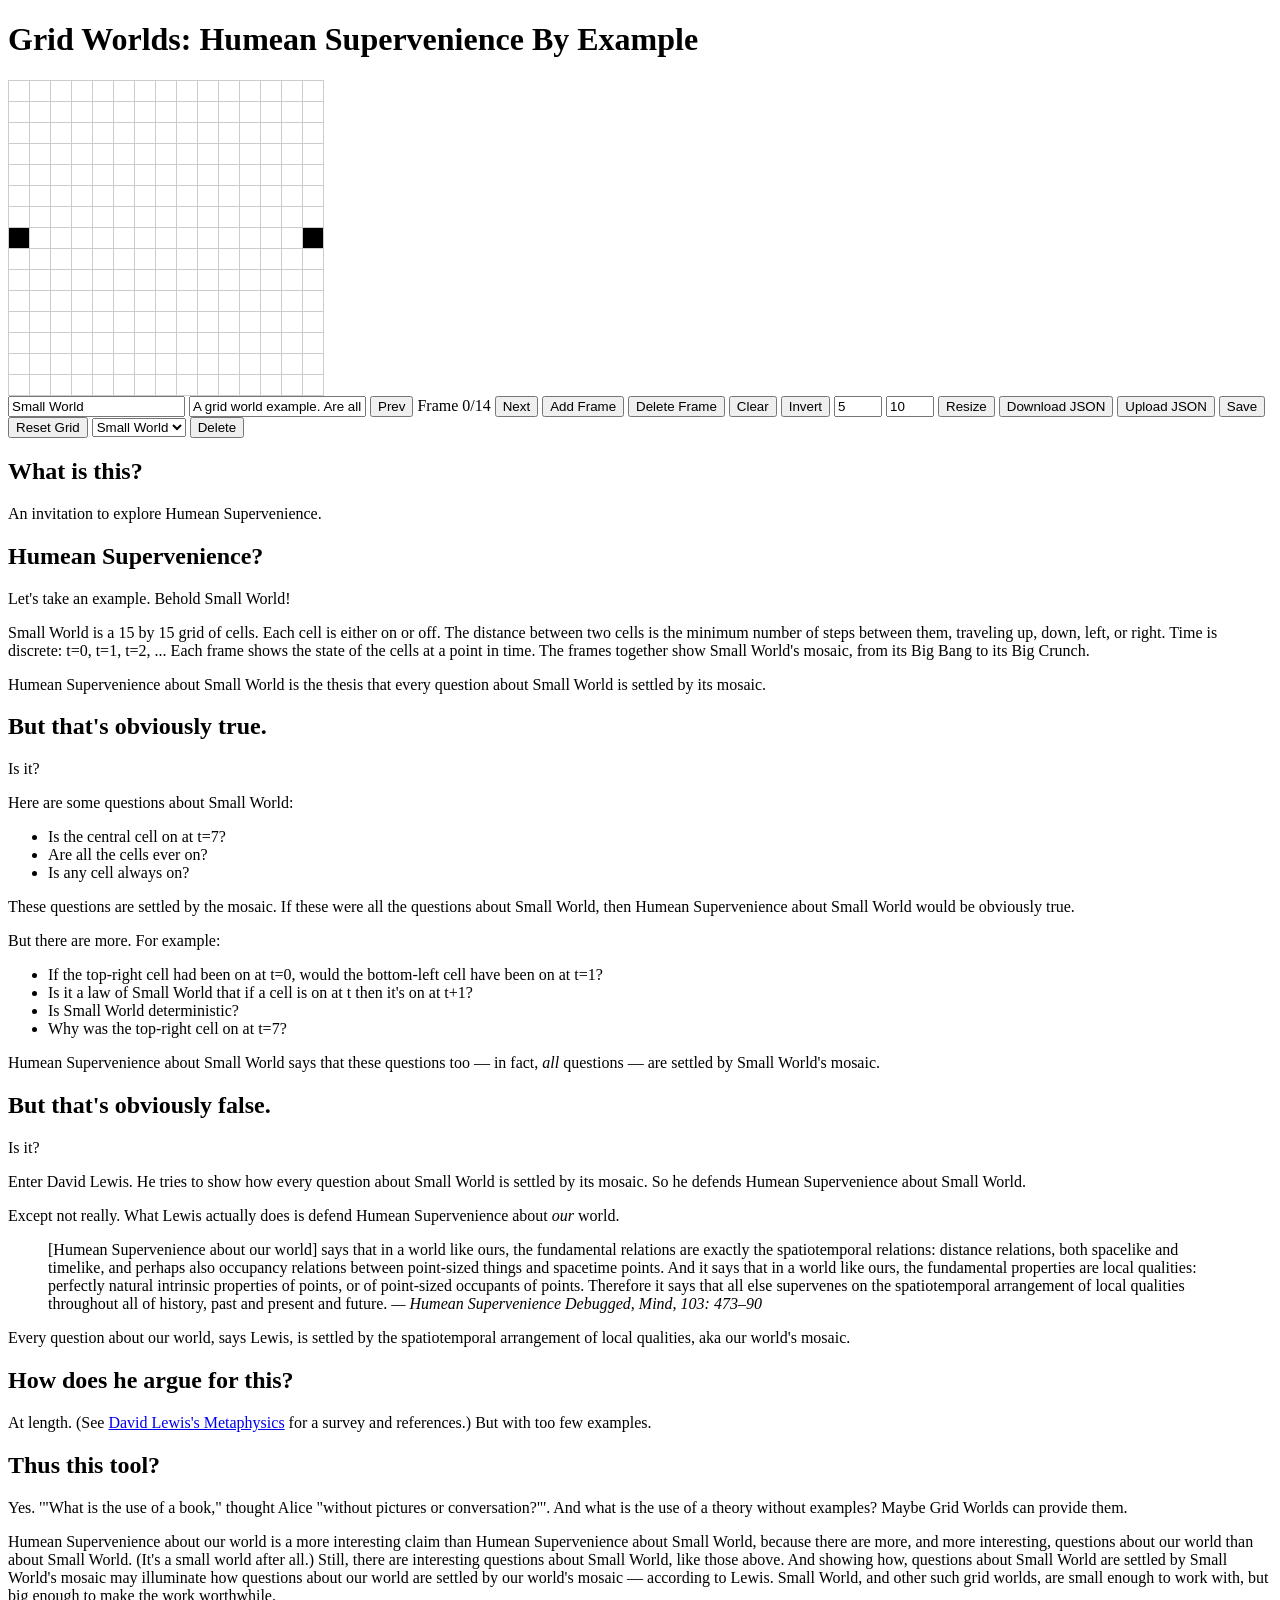
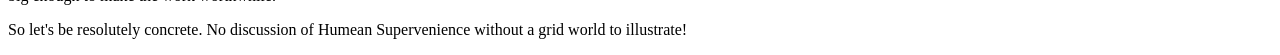
<file: index.html>
<!doctype html>
<html lang="en-UK">
  <head>
    <meta charset="utf-8" />
    <meta name="viewport" content="width=device-width, initial-scale=1" />
    <meta name="author" content="Cosmo Grant" />
    <meta name="description" content="Widget for creating grid worlds to illustrate Humean supervenience." />
    <title>Grid Worlds</title>
    <link rel="stylesheet" href="style.css" />
  </head>
  <body>
    <h1>Grid Worlds: Humean Supervenience By Example</h1>
    <div id="grid" class="grid"></div>
    <div id="controls">
      <input type="text" id="title-input" placeholder="Title" />
      <input type="text" id="description-input" placeholder="Description" />
      <button id="prev-frame-button">Prev</button>
      <span id="frame-indicators"
        >Frame <span id="current-frame-indicator">?</span>/<span id="final-frame-indicator">?</span></span
      >
      <button id="next-frame-button">Next</button>
      <button id="add-frame-button">Add Frame</button>
      <button id="delete-frame-button">Delete Frame</button>
      <button id="clear-frame-button">Clear</button>
      <button id="invert-frame-button">Invert</button>
      <input type="number" id="rows-input" value="5" min="1" max="50" />
      <input type="number" id="cols-input" value="10" min="1" max="50" />
      <button id="resize-button">Resize</button>
      <button id="download-json-button">Download JSON</button>
      <button id="upload-json-button">Upload JSON</button>
      <input type="file" id="upload-json-input" accept=".json" hidden />
      <button id="save-button">Save</button>
      <button id="reset-button">Reset Grid</button>
      <select id="saved-grids"></select>
      <button id="delete-button">Delete</button>
    </div>

    <section id="about">
      <h2>What is this?</h2>
      <p>An invitation to explore Humean Supervenience.</p>
      <h2>Humean Supervenience?</h2>
      <p>Let's take an example. Behold Small World!</p>
      <p>
        Small World is a 15 by 15 grid of cells. Each cell is either on or off. The distance between two cells is the
        minimum number of steps between them, traveling up, down, left, or right. Time is discrete: t=0, t=1, t=2, ...
        Each frame shows the state of the cells at a point in time. The frames together show Small World's mosaic, from
        its Big Bang to its Big Crunch.
      </p>
      <p>
        Humean Supervenience about Small World is the thesis that every question about Small World is settled by its
        mosaic.
      </p>

      <h2>But that's obviously true.</h2>
      <p>Is it?</p>

      <p>Here are some questions about Small World:</p>
      <ul>
        <li>Is the central cell on at t=7?</li>
        <li>Are all the cells ever on?</li>
        <li>Is any cell always on?</li>
      </ul>

      <p>
        These questions are settled by the mosaic. If these were all the questions about Small World, then Humean
        Supervenience about Small World would be obviously true.
      </p>

      <p>But there are more. For example:</p>
      <ul>
        <li>If the top-right cell had been on at t=0, would the bottom-left cell have been on at t=1?</li>
        <li>Is it a law of Small World that if a cell is on at t then it's on at t+1?</li>
        <li>Is Small World deterministic?</li>
        <li>Why was the top-right cell on at t=7?</li>
      </ul>

      <p>
        Humean Supervenience about Small World says that these questions too &mdash; in fact, <em>all</em> questions
        &mdash; are settled by Small World's mosaic.
      </p>

      <h2>But that's obviously false.</h2>
      <p>Is it?</p>

      <p>
        Enter David Lewis. He tries to show how every question about Small World is settled by its mosaic. So he defends
        Humean Supervenience about Small World.
      </p>

      <p>Except not really. What Lewis actually does is defend Humean Supervenience about <em>our</em> world.</p>

      <blockquote>
        [Humean Supervenience about our world] says that in a world like ours, the fundamental relations are exactly the
        spatiotemporal relations: distance relations, both spacelike and timelike, and perhaps also occupancy relations
        between point-sized things and spacetime points. And it says that in a world like ours, the fundamental
        properties are local qualities: perfectly natural intrinsic properties of points, or of point-sized occupants of
        points. Therefore it says that all else supervenes on the spatiotemporal arrangement of local qualities
        throughout all of history, past and present and future.
        <cite>&mdash; Humean Supervenience Debugged, Mind, 103: 473–90</cite>
      </blockquote>

      <p>
        Every question about our world, says Lewis, is settled by the spatiotemporal arrangement of local qualities, aka
        our world's mosaic.
      </p>

      <h2>How does he argue for this?</h2>
      <p>
        At length. (See
        <a href="https://plato.stanford.edu/entries/lewis-metaphysics/index.html">David Lewis's Metaphysics</a>
        for a survey and references.) But with too few examples.
      </p>

      <h2>Thus this tool?</h2>
      <p>
        Yes. '"What is the use of a book," thought Alice "without pictures or conversation?"'. And what is the use of a
        theory without examples? Maybe Grid Worlds can provide them.
      </p>

      <p>
        Humean Supervenience about our world is a more interesting claim than Humean Supervenience about Small World,
        because there are more, and more interesting, questions about our world than about Small World. (It's a small
        world after all.) Still, there are interesting questions about Small World, like those above. And showing how,
        questions about Small World are settled by Small World's mosaic may illuminate how questions about our world are
        settled by our world's mosaic &mdash; according to Lewis. Small World, and other such grid worlds, are small
        enough to work with, but big enough to make the work worthwhile.
      </p>

      <p>So let's be resolutely concrete. No discussion of Humean Supervenience without a grid world to illustrate!</p>
    </section>

    <script src="small_world.js"></script>
    <script src="main.js"></script>
  </body>
</html>
</file>
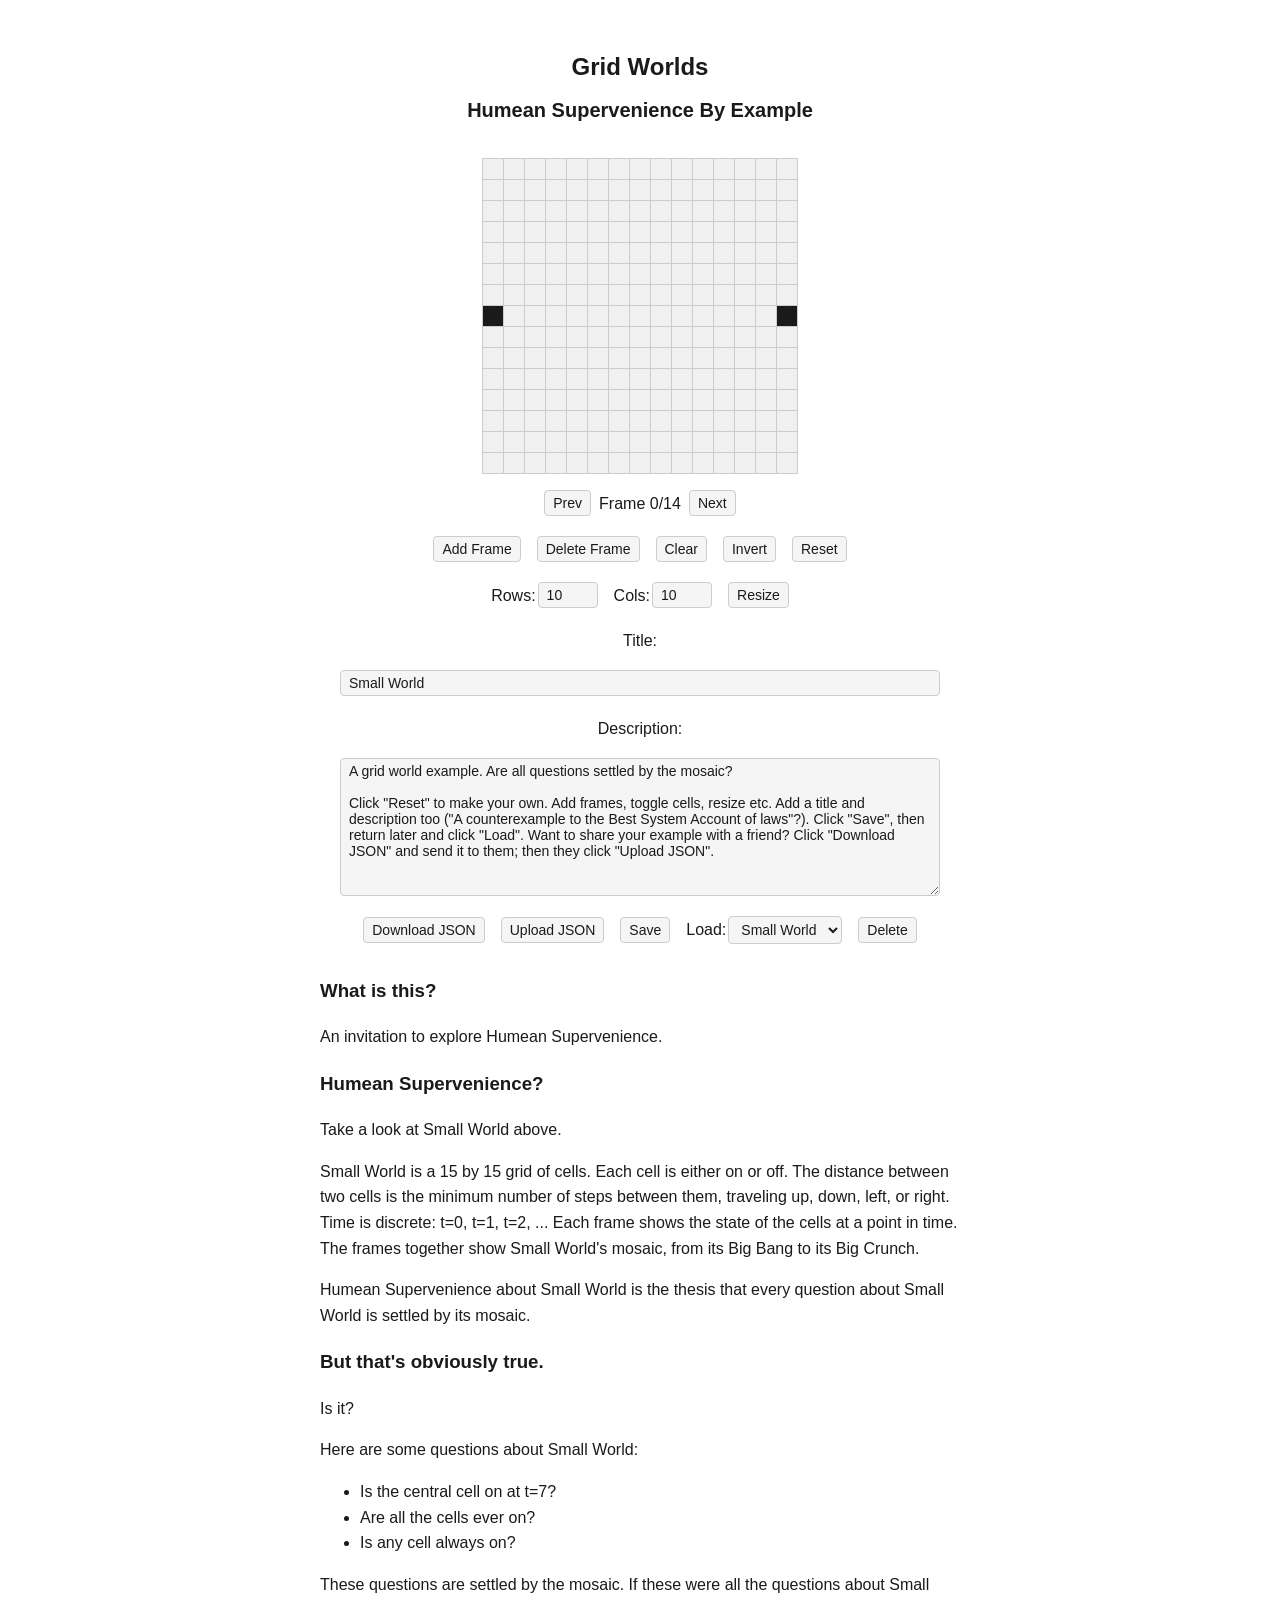
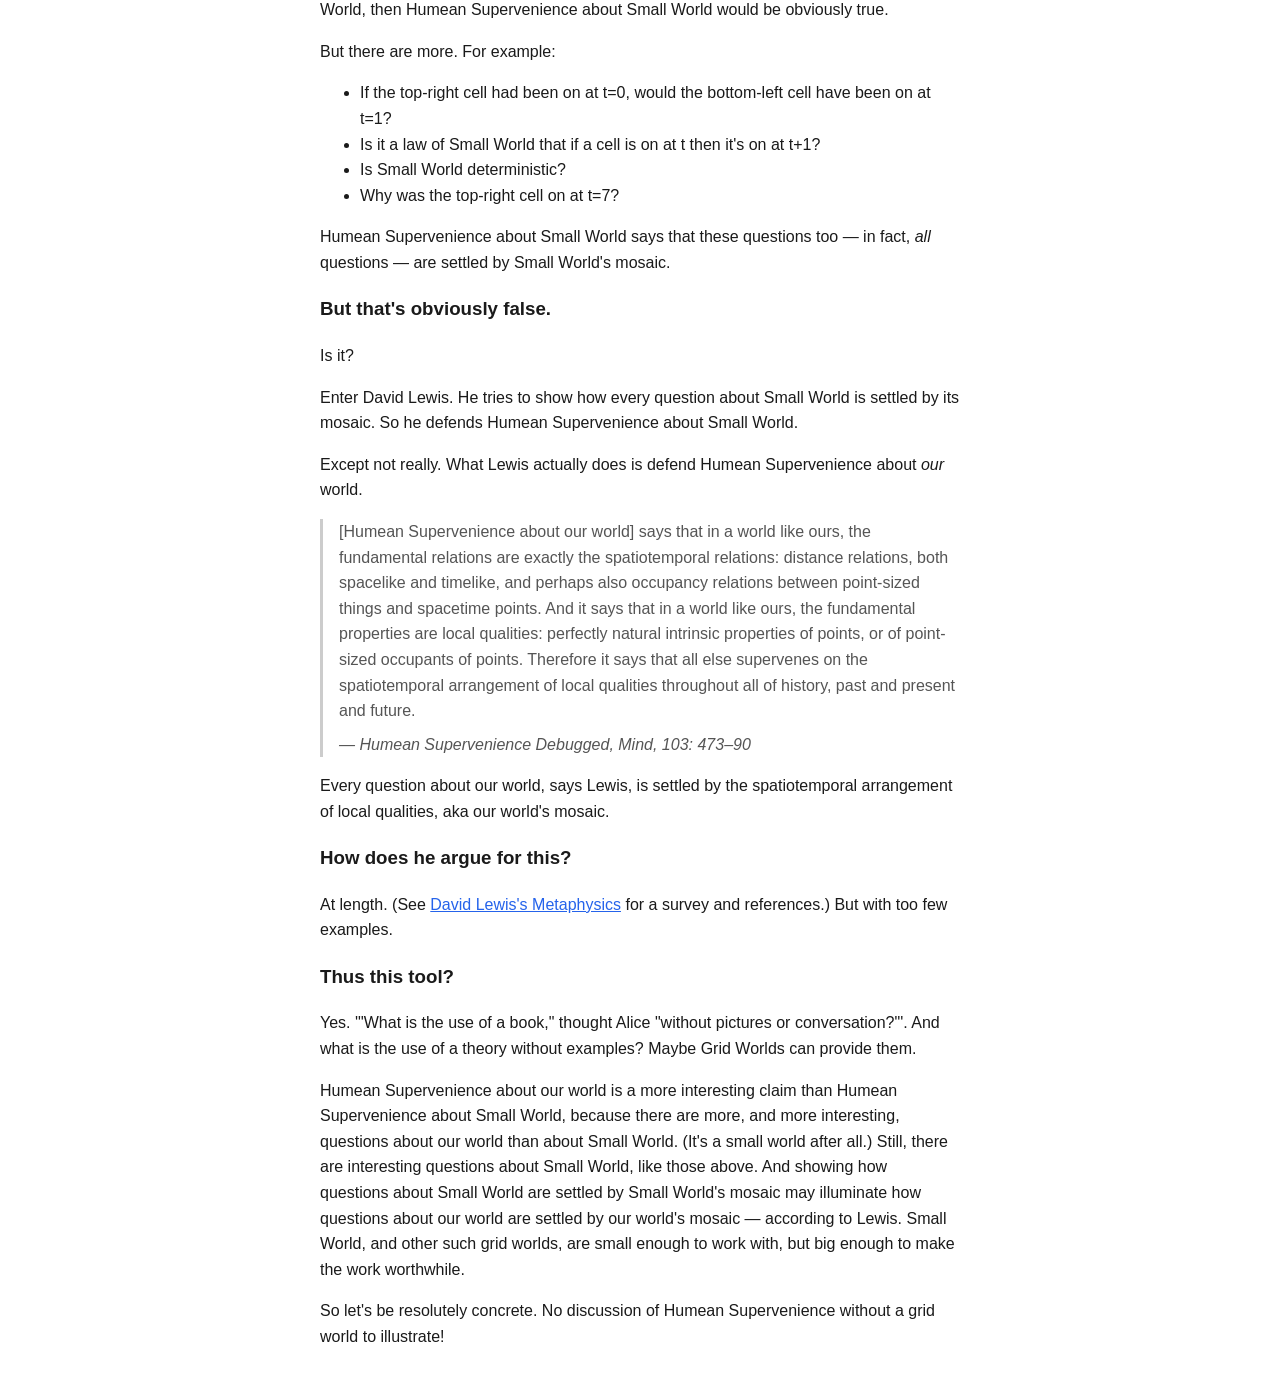
<file: docs/index.html>
<!doctype html>
<html lang="en-UK">
  <head>
    <meta charset="utf-8" />
    <meta name="viewport" content="width=device-width, initial-scale=1" />
    <meta name="author" content="Cosmo Grant" />
    <meta name="description" content="Widget for creating grid worlds to illustrate Humean supervenience." />
    <title>Grid Worlds</title>
    <link rel="stylesheet" href="style.css" />
  </head>
  <body>
    <main>
      <h1>Grid Worlds</h1>
      <h2>Humean Supervenience By Example</h2>
      <div id="grid" class="grid"></div>
      <div id="controls">
        <div class="control-group frame-nav">
          <button id="prev-frame-button">Prev</button>
          <span id="frame-indicators"
            >Frame <span id="current-frame-indicator">?</span>/<span id="final-frame-indicator">?</span></span
          >
          <button id="next-frame-button">Next</button>
        </div>
        <div class="control-group">
          <button id="add-frame-button">Add Frame</button>
          <button id="delete-frame-button">Delete Frame</button>
          <button id="clear-frame-button">Clear</button>
          <button id="invert-frame-button">Invert</button>
          <button id="reset-button">Reset</button>
        </div>
        <div class="control-group">
          <span class="field">
          <label for="rows-input">Rows:</label>
          <input type="number" id="rows-input" value="10" min="1" max="50" />
            </span>
          <span class="field">
          <label for="cols-input">Cols:</label>
          <input type="number" id="cols-input" value="10" min="1" max="50" />
            </span>
          <button id="resize-button">Resize</button>
        </div>
        <div class="control-group">
          <label for="title-input">Title:</label>
          <input type="text" id="title-input" placeholder="Title" />
        </div>
        <div class="control-group">
          <label for="description-input">Description:</label>
          <textarea id="description-input" placeholder="Description" rows="8"></textarea>
        </div>
        <div class="control-group">
          <button id="download-json-button">Download JSON</button>
          <button id="upload-json-button">Upload JSON</button>
          <input type="file" id="upload-json-input" accept=".json" hidden />
          <button id="save-button">Save</button>
          <span class="field">
          <label for="saved-grids">Load:</label>
          <select id="saved-grids"></select>
            </span>
          <button id="delete-button">Delete</button>
        </div>
      </div>

      <section id="about">
        <h3>What is this?</h3>
        <p>An invitation to explore Humean Supervenience.</p>
        <h3>Humean Supervenience?</h3>
        <p>Take a look at Small World above.</p>
        <p>
          Small World is a 15 by 15 grid of cells. Each cell is either on or off. The distance between two cells is the
          minimum number of steps between them, traveling up, down, left, or right. Time is discrete: t=0, t=1, t=2, ...
          Each frame shows the state of the cells at a point in time. The frames together show Small World's mosaic,
          from its Big Bang to its Big Crunch.
        </p>
        <p>
          Humean Supervenience about Small World is the thesis that every question about Small World is settled by its
          mosaic.
        </p>

        <h3>But that's obviously true.</h3>
        <p>Is it?</p>

        <p>Here are some questions about Small World:</p>
        <ul>
          <li>Is the central cell on at t=7?</li>
          <li>Are all the cells ever on?</li>
          <li>Is any cell always on?</li>
        </ul>

        <p>
          These questions are settled by the mosaic. If these were all the questions about Small World, then Humean
          Supervenience about Small World would be obviously true.
        </p>

        <p>But there are more. For example:</p>
        <ul>
          <li>If the top-right cell had been on at t=0, would the bottom-left cell have been on at t=1?</li>
          <li>Is it a law of Small World that if a cell is on at t then it's on at t+1?</li>
          <li>Is Small World deterministic?</li>
          <li>Why was the top-right cell on at t=7?</li>
        </ul>

        <p>
          Humean Supervenience about Small World says that these questions too &mdash; in fact, <em>all</em> questions
          &mdash; are settled by Small World's mosaic.
        </p>

        <h3>But that's obviously false.</h3>
        <p>Is it?</p>

        <p>
          Enter David Lewis. He tries to show how every question about Small World is settled by its mosaic. So he
          defends Humean Supervenience about Small World.
        </p>

        <p>Except not really. What Lewis actually does is defend Humean Supervenience about <em>our</em> world.</p>

        <blockquote>
          [Humean Supervenience about our world] says that in a world like ours, the fundamental relations are exactly
          the spatiotemporal relations: distance relations, both spacelike and timelike, and perhaps also occupancy
          relations between point-sized things and spacetime points. And it says that in a world like ours, the
          fundamental properties are local qualities: perfectly natural intrinsic properties of points, or of
          point-sized occupants of points. Therefore it says that all else supervenes on the spatiotemporal arrangement
          of local qualities throughout all of history, past and present and future.
          <cite>&mdash; Humean Supervenience Debugged, Mind, 103: 473–90</cite>
        </blockquote>

        <p>
          Every question about our world, says Lewis, is settled by the spatiotemporal arrangement of local qualities,
          aka our world's mosaic.
        </p>

        <h3>How does he argue for this?</h3>
        <p>
          At length. (See
          <a href="https://plato.stanford.edu/entries/lewis-metaphysics/index.html">David Lewis's Metaphysics</a>
          for a survey and references.) But with too few examples.
        </p>

        <h3>Thus this tool?</h3>
        <p>
          Yes. '"What is the use of a book," thought Alice "without pictures or conversation?"'. And what is the use of
          a theory without examples? Maybe Grid Worlds can provide them.
        </p>

        <p>
          Humean Supervenience about our world is a more interesting claim than Humean Supervenience about Small World,
          because there are more, and more interesting, questions about our world than about Small World. (It's a small
          world after all.) Still, there are interesting questions about Small World, like those above. And showing how
          questions about Small World are settled by Small World's mosaic may illuminate how questions about our world
          are settled by our world's mosaic &mdash; according to Lewis. Small World, and other such grid worlds, are
          small enough to work with, but big enough to make the work worthwhile.
        </p>

        <p>
          So let's be resolutely concrete. No discussion of Humean Supervenience without a grid world to illustrate!
        </p>
      </section>
    </main>

    <script src="small_world.js"></script>
    <script src="main.js"></script>
  </body>
</html>
</file>
<file: style.css>
.grid {
  display: grid;
  grid-template-columns: repeat(var(--cols), 20px);
  gap: 1px;
  background: #ccc;
  border: 1px solid #ccc;
  width: fit-content;
}

.cell {
  width: 20px;
  height: 20px;
  background: white;
}

.cell.on {
  background: black;
}
</file>
<file: docs/style.css>
/* --- Theming --- */

:root {
  color-scheme: light dark;

  --bg: #ffffff;
  --text: #1a1a1a;
  --text-muted: #555;
  --cell-on: #1a1a1a;
  --cell-off: #f0f0f0;
  --grid-border: #ccc;
  --control-bg: #f5f5f5;
  --control-border: #ccc;
  --focus-ring: #2563eb;
}

@media (prefers-color-scheme: dark) {
  :root {
    --bg: #1a1a1a;
    --text: #e0e0e0;
    --text-muted: #999;
    --cell-on: #1a1a1a;
    --cell-off: #f0f0f0;
    --grid-border: #444;
    --control-bg: #2a2a2a;
    --control-border: #444;
    --focus-ring: #60a5fa;
  }
}

/* --- Base --- */

*,
*::before,
*::after {
  box-sizing: border-box;
}

body {
  margin: 0;
  padding: 16px;
  background: var(--bg);
  color: var(--text);
  font-family: -apple-system, BlinkMacSystemFont, "Segoe UI", Roboto, sans-serif;
  font-size: 1rem;
  line-height: 1.6;
}

/* --- Layout --- */

main {
  max-width: 1060px;
  margin: 0 auto;
}

/* --- Typography --- */

h1 {
  font-size: 1.5rem;
  margin: 32px 0 8px;
  text-align: center;
}

h2 {
  font-size: 1.25rem;
  margin: 8px 0 32px;
  text-align: center;
}

a {
  color: var(--focus-ring);
}

blockquote {
  margin: 16px 0;
  padding: 0 0 0 16px;
  border-left: 3px solid var(--grid-border);
  color: var(--text-muted);
}

blockquote cite {
  display: block;
  margin-top: 8px;
  font-style: italic;
}

/* --- Grid --- */

.grid {
  display: grid;
  grid-template-columns: repeat(var(--cols), 20px);
  gap: 1px;
  background: var(--grid-border);
  border: 1px solid var(--grid-border);
  width: fit-content;
  margin: 0 auto;
  overflow-x: auto;
}

.cell {
  width: 20px;
  height: 20px;
  background: var(--cell-off);
}

.cell.on {
  background: var(--cell-on);
}

/* --- Controls --- */

#controls {
  margin: 16px auto 0;
  max-width: 600px;
}

.control-group {
  display: flex;
  align-items: center;
  gap: 16px;
  justify-content: center;
  flex-wrap: wrap;
  margin-bottom: 20px;
}

.field {
  display: flex;
  align-items: center;
  gap: 2px;
}

.frame-nav {
  justify-content: center;
  gap: 8px;
}

button,
input,
select,
textarea {
  font-family: inherit;
  font-size: 0.875rem;
  padding: 4px 8px;
  background: var(--control-bg);
  color: var(--text);
  border: 1px solid var(--control-border);
  border-radius: 4px;
}

button {
  cursor: pointer;
}

button:hover {
  filter: brightness(0.95);
}

input[type="number"] {
  width: 60px;
}

input[type="text"],
textarea {
  width: 100%;
}

textarea {
  resize: vertical;
}

/* Focus: visible for keyboard, invisible for mouse */
button:focus-visible,
input:focus-visible,
select:focus-visible,
textarea:focus-visible {
  outline: 2px solid var(--focus-ring);
  outline-offset: 1px;
}

/* --- About section --- */

#about {
  max-width: 640px;
  margin: 32px auto 0;
}
</file>
